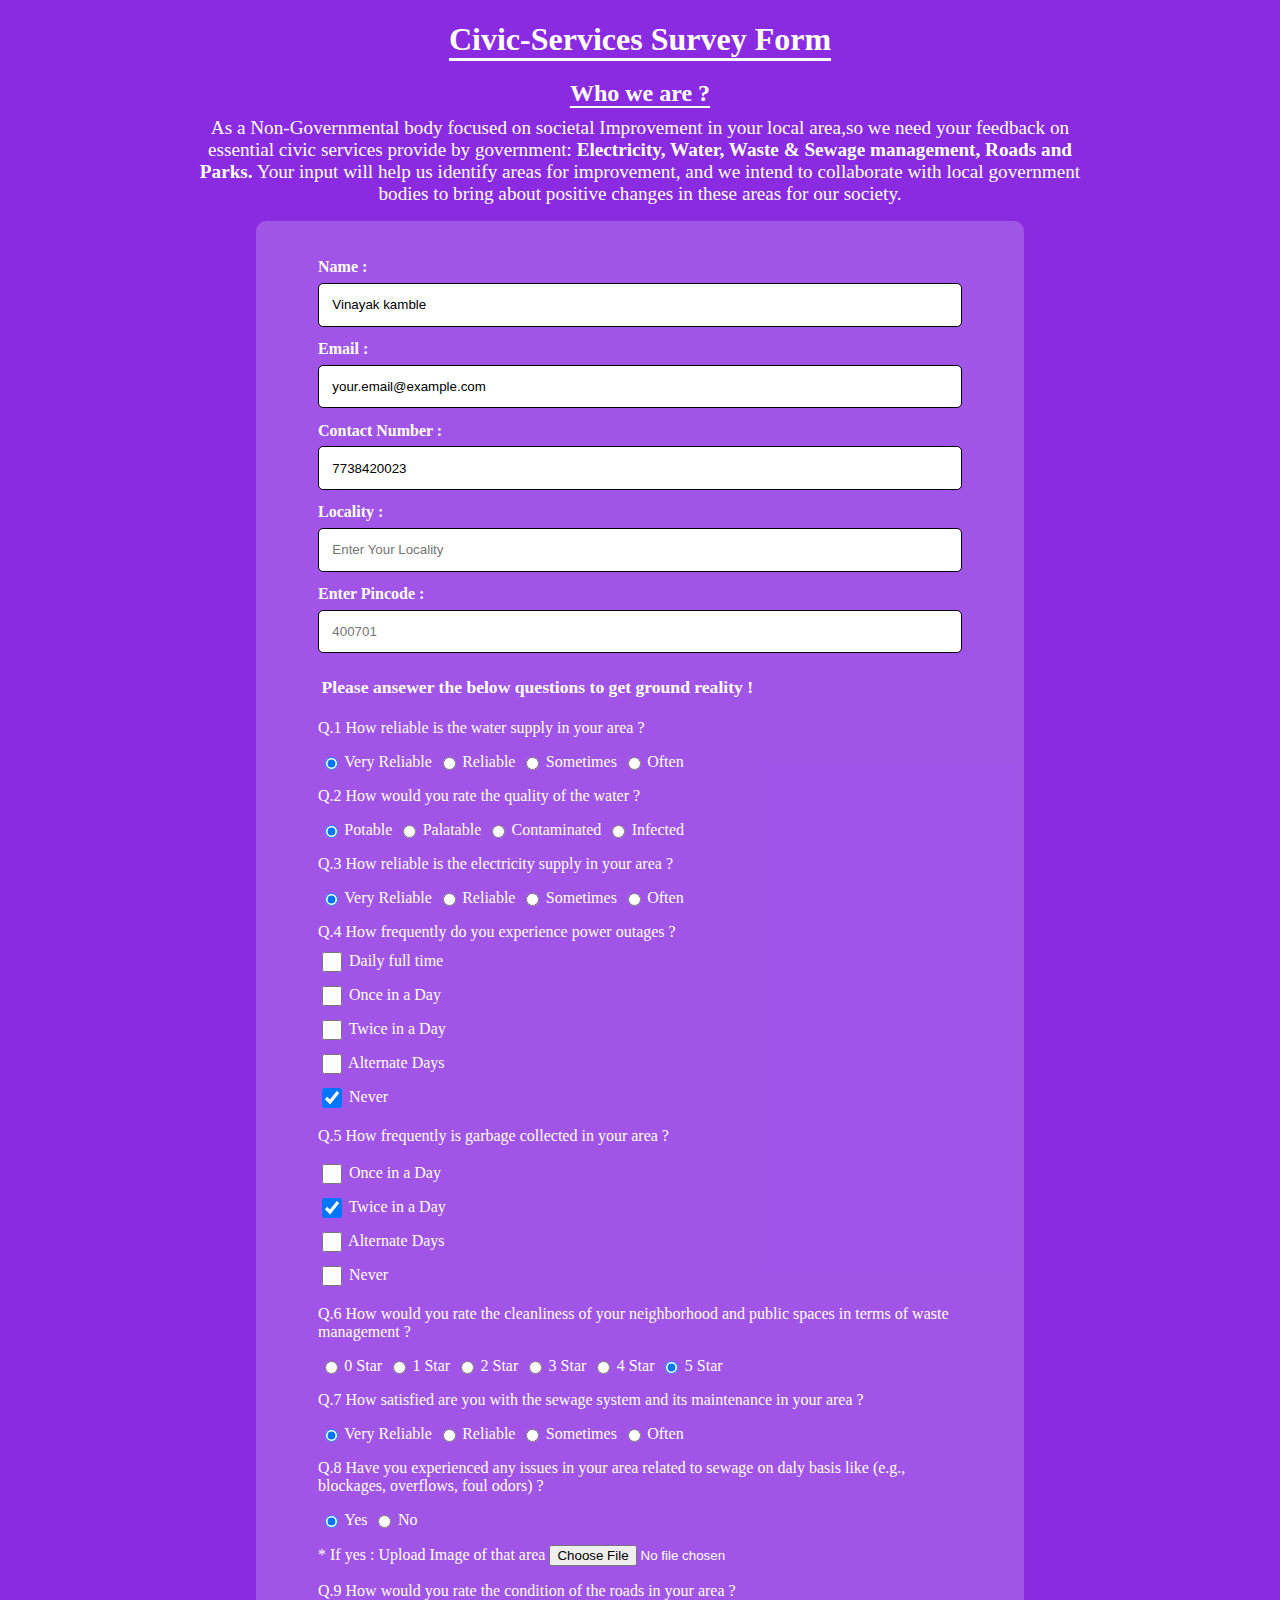
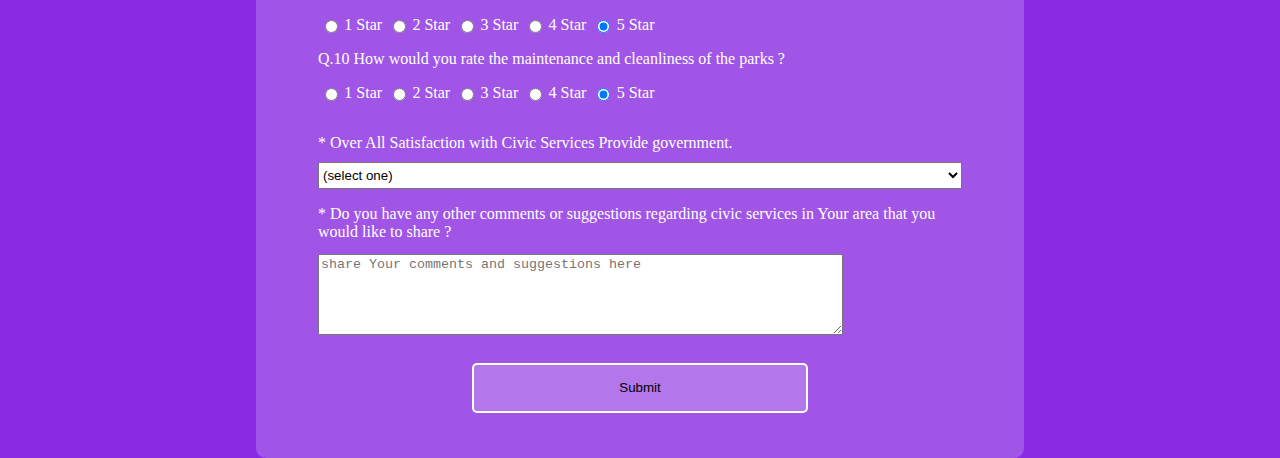
<file: Project-1_SurveyForm/index.html>
<!DOCTYPE html>
<html lang="en">

<head>
    <meta charset="UTF-8">
    <meta name="viewport" content="width=device-width, initial-scale=1.0">
    <link rel="stylesheet" href="styles.css">
    <title>Survey Form</title>
</head>

<body>
    <h1 id="title">Civic-Services Survey Form</h1>
    <h4 id="subtitle">Who we are ?</h4>
    <p id="description">As a Non-Governmental body focused on societal Improvement in your local area,so we need your
        feedback on essential civic services provide by government: <strong>Electricity, Water, Waste & Sewage
            management, Roads and Parks.</strong> Your input will help us identify
        areas for improvement, and we intend to collaborate with local government bodies to bring about positive changes
        in these areas for our society.</p>
    <form id="survey-form">
        <fieldset class="basic-info section">
            <label id="name-label" for="name" name="fullname">Name : <input id="name" type="text" 
                    placeholder="Enter Your Full Name" value="Vinayak kamble" name="full-name" required></label>
            <label id="email-label" for="email"> Email : <input id="email" name="email" type="email" placeholder="Enter Your Email" value="your.email@example.com"
                    required></label>
            <label id="number-label" for="number" name="phone-number">Contact Number : <input type="number" id="number"
                    placeholder="Enter Contact number" value="7738420023" min="0000000000" max="9999999999" title="Please input valid 10 digit contact number" name="contact" pattern="[0-9]{10}"
                    title="Please enter a 10-digit phone number." required></label>
            <label for="locality" name="local-area">Locality : <input type="text" placeholder="Enter Your Locality"
                    id="locality" name="locality"></label>
            <label for="pincode" name="zipcode">Enter Pincode : <input type="number" pattern="[0-9]{6}"
                    placeholder="400701" title="Please enter a six digit valid picode or zipcode" id="pincode"
                    name="pincode"></label>
        </fieldset>
        <h4 class="sub-description"> Please ansewer the below questions to get ground reality !</h4>
        <fieldset class="questionSet section">
            <p id="q-1">Q.1 How reliable is the water supply in your area ?</p>
            <div>
                <label for="option-1">
                    <input type="radio" id="option-1" class="inline" name="water-supply" value="Very Reliable" checked>Very Reliable
                </label>

                <label for="option-2">
                    <input type="radio" id="option-2" class="inline" name="water-supply" value="reliable">Reliable
                </label>

                <label for="option-3">
                    <input type="radio" id="option-3" class="inline" name="water-supply" value="Sometimes">Sometimes
                </label>

                <label for="option-4">
                    <input type="radio" id="option-4" class="inline" name="water-supply" value="Often">Often
                </label>
            </div>
            <!--  -->
            <p id="q-2">Q.2 How would you rate the quality of the water ?</p>
            <div>
                <label for="option-2/1">
                    <input type="radio" id="option-2/1" class="inline" name="water-quality" value="potable" checked>Potable
                </label>
                <label for="option-2/2">
                    <input type="radio" id="option-2/2" class="inline" name="water-quality" value="palatable">Palatable
                </label>

                <label for="option-2/3">
                    <input type="radio" id="option-2/3" class="inline" name="water-quality" value="contaminated">Contaminated
                </label>

                <label for="option-2/4">
                    <input type="radio" id="option-2/4" class="inline" name="water-quality" value="infected">Infected
                </label>

            </div>
            <!--  -->
            <p id="q-3">Q.3 How reliable is the electricity supply in your area ?</p>
            <div>
                <label for="option-3/1">
                    <input type="radio" id="option-3/1" class="inline" name="electricity-supply" value="Very_reliable" checked>Very Reliable
                </label>

                <label for="option-3/2">
                    <input type="radio" id="option-3/2" class="inline" name="electricity-supply" value="reliable">Reliable
                </label>

                <label for="option-3/3">
                    <input type="radio" id="option-3/3" class="inline" name="electricity-supply" value="Sometimes">Sometimes
                </label>

                <label for="option-3/4">
                    <input type="radio" id="option-3/4" class="inline" name="electricity-supply" value="often">Often
                </label>

            </div>
            <!--  checkbox  -->
            <p id="q-4">Q.4 How frequently do you experience power outages ?</p>
            <div class="block">
                <label for="check-daily">
                    <input type="checkbox" id="check-daily" name="collect" value="daily-outage"> Daily full time
                </label>

                <label for="check-foronce">
                    <input type="checkbox" id="check-foronce" name="collect" value="onceinaday"> Once in a Day
                </label>

                <label for="check-fortwice">
                    <input type="checkbox" id="check-fortwice" name="collect" value="twiceinaday"> Twice in a Day
                </label>
                <label for="check-alternate">
                    <input type="checkbox" id="check-alternate" name="collect" value="Alternate"> Alternate Days
                </label>
                <label for="check-never">
                    <input type="checkbox" id="check-never" name="collect" value="never" checked> Never
                </label>
            </div>
            <!--  -->
            <p id="q-5">Q.5 How frequently is garbage collected in your area ?</p>
            <div class="block">
                <label for="colect-foronce">
                    <input type="checkbox" id="colect-foronce" name="check" value="onceinaday"> Once in a Day
                </label>

                <label for="colect-fortwice">
                    <input type="checkbox" id="colect-fortwice" name="check" value="twiceinaday" checked> Twice in a Day
                </label>
                <label for="colect-alternate">
                    <input type="checkbox" id="colect-alternate" name="check" value="Alternate"> Alternate Days
                </label>
                <label for="colect-never">
                    <input type="checkbox" id="colect-never" name="check" value="never"> Never
                </label>
            </div>
            <!--  -->
            <p id="q-6">Q.6 How would you rate the cleanliness of your neighborhood and public spaces in terms of waste
                management ?</p>
            <div class="rate-container">
                <label for="Star-0">
                    <input type="radio" id="Star-0" class="inline" name="rate" value="0">0 Star
                </label>
                <label for="Star-1">
                    <input type="radio" id="Star-1" class="inline" name="rate" value="1">1 Star
                </label>
                <label for="Star-2">
                    <input type="radio" id="Star-2" class="inline" name="rate" value="2">2 Star
                </label>
                <label for="Star-3">
                    <input type="radio" id="Star-3" class="inline" name="rate" value="3">3 Star
                </label>
                <label for="Star-4">
                    <input type="radio" id="Star-4" class="inline" name="rate" value="4">4 Star
                </label>
                <label for="Star-5">
                    <input type="radio" id="Star-5" class="inline" name="rate" value="5" checked>5 Star
                </label>
            </div>
            <!--  -->
            <p id="q-7">Q.7 How satisfied are you with the sewage system and its maintenance in your area ?</p>
            <div>
                <label for="q7/1">
                    <input type="radio" id="q7/1" class="inline" name="sewage" value="Very_reliable" checked>Very Reliable
                </label>

                <label for="q7/2">
                    <input type="radio" id="q7/2" class="inline" name="sewage" value="reliable">Reliable
                </label>

                <label for="q7/3">
                    <input type="radio" id="q7/3" class="inline" name="sewage" value="Sometimes">Sometimes
                </label>

                <label for="q7/4">
                    <input type="radio" id="q7/4" class="inline" name="sewage" value="often">Often
                </label>
            </div>
            <!--  -->
            <p id="q-7">Q.8 Have you experienced any issues in your area related to sewage on daly basis like (e.g.,
                blockages,
                overflows, foul odors) ?</p>
            <div>
                <label for="8/1">
                    <input type="radio" id="8/1" class="inline" name="experience" value="yes" checked>Yes
                </label>
                <label for="8/2">
                    <input type="radio" id="8/2" class="inline" name="experience" value="no">No
                </label>
                <div class="unhygenic-place">
                    <label for="upload-image">* If yes : Upload Image of that area
                        <input type="file" id="upload-image">
                    </label>
                </div>
            </div>
            <!--  -->
            <p id="q-9">Q.9 How would you rate the condition of the roads in your area ? </p>
            <div class="rate-container">
                <label for="rate-1">
                    <input type="radio" id="rate-1" class="inline" name="road" value="1">1 Star
                </label>
                <label for="rate-2">
                    <input type="radio" id="rate-2" class="inline" name="road" value="2">2 Star
                </label>
                <label for="rate-3">
                    <input type="radio" id="rate-3" class="inline" name="road" value="3">3 Star
                </label>
                <label for="rate-4">
                    <input type="radio" id="rate-4" class="inline" name="road" value="4">4 Star
                </label>
                <label for="rate-5">
                    <input type="radio" id="rate-5" class="inline" name="road" value="5" checked>5 Star
                </label>
            </div>
            <!--  -->
            <p id="q-10">Q.10 How would you rate the maintenance and cleanliness of the parks ?</p>
            <div class="rate-container">
                <label for="rating-1">
                    <input type="radio" id="rating-1" class="inline" name="park" value="1">1 Star
                </label>
                <label for="rating-2">
                    <input type="radio" id="rating-2" class="inline" name="park" value="2">2 Star
                </label>
                <label for="rating-3">
                    <input type="radio" id="rating-3" class="inline" name="park" value="3">3 Star
                </label>
                <label for="rating-4">
                    <input type="radio" id="rating-4" class="inline" name="park" value="4">4 Star
                </label>
                <label for="rating-5">
                    <input type="radio" id="rating-5" class="inline" name="park" value="5" checked>5 Star
                </label>
            </div>
            <div class="value-select">
                <label name="satisfaction" for="dropdown">* Over All Satisfaction with Civic Services Provide
                    government.
                    <select id="dropdown" name="truth" required>
                        <option value="">(select one)</option>
                        <option value="1">Strongly satisfied</option>
                        <option value="2">Poorley satisfied</option>
                        <option value="3">Not to say Anything</option>
                        <option value="4">Need More and Much Improvements</option>
                    </select>
                </label>
            </div>
            <div class="comments">
                <label for="suggetion" name="">* Do you have any other comments or suggestions regarding civic services
                    in Your area that you would like to share ?
                    <textarea rows="5" cols="63" name="input-suggestion"
                        placeholder="share Your comments and suggestions here" id="suggetion"></textarea>
                </label>
            </div>
        </fieldset>
        <input type="submit" id="submit" value="Submit" name="submit-form">
    </form>
</body>

</html>
</file>
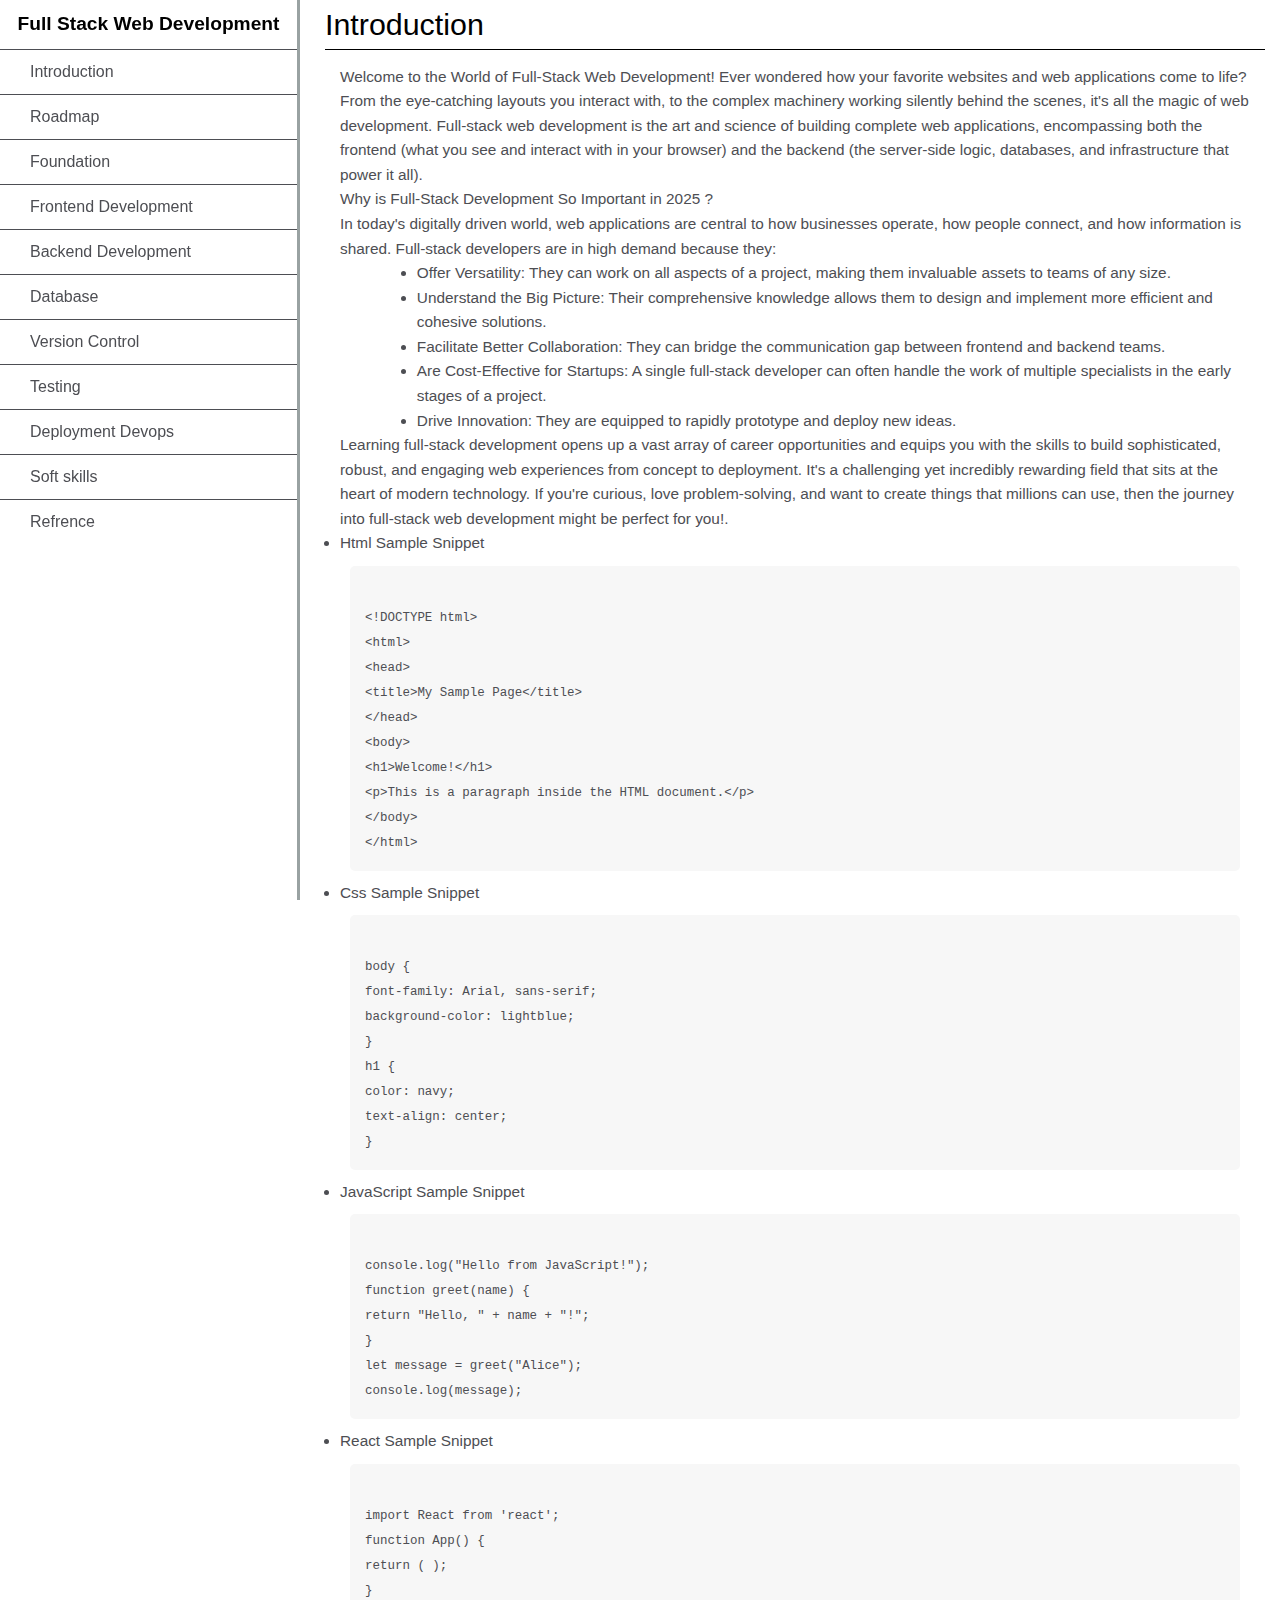
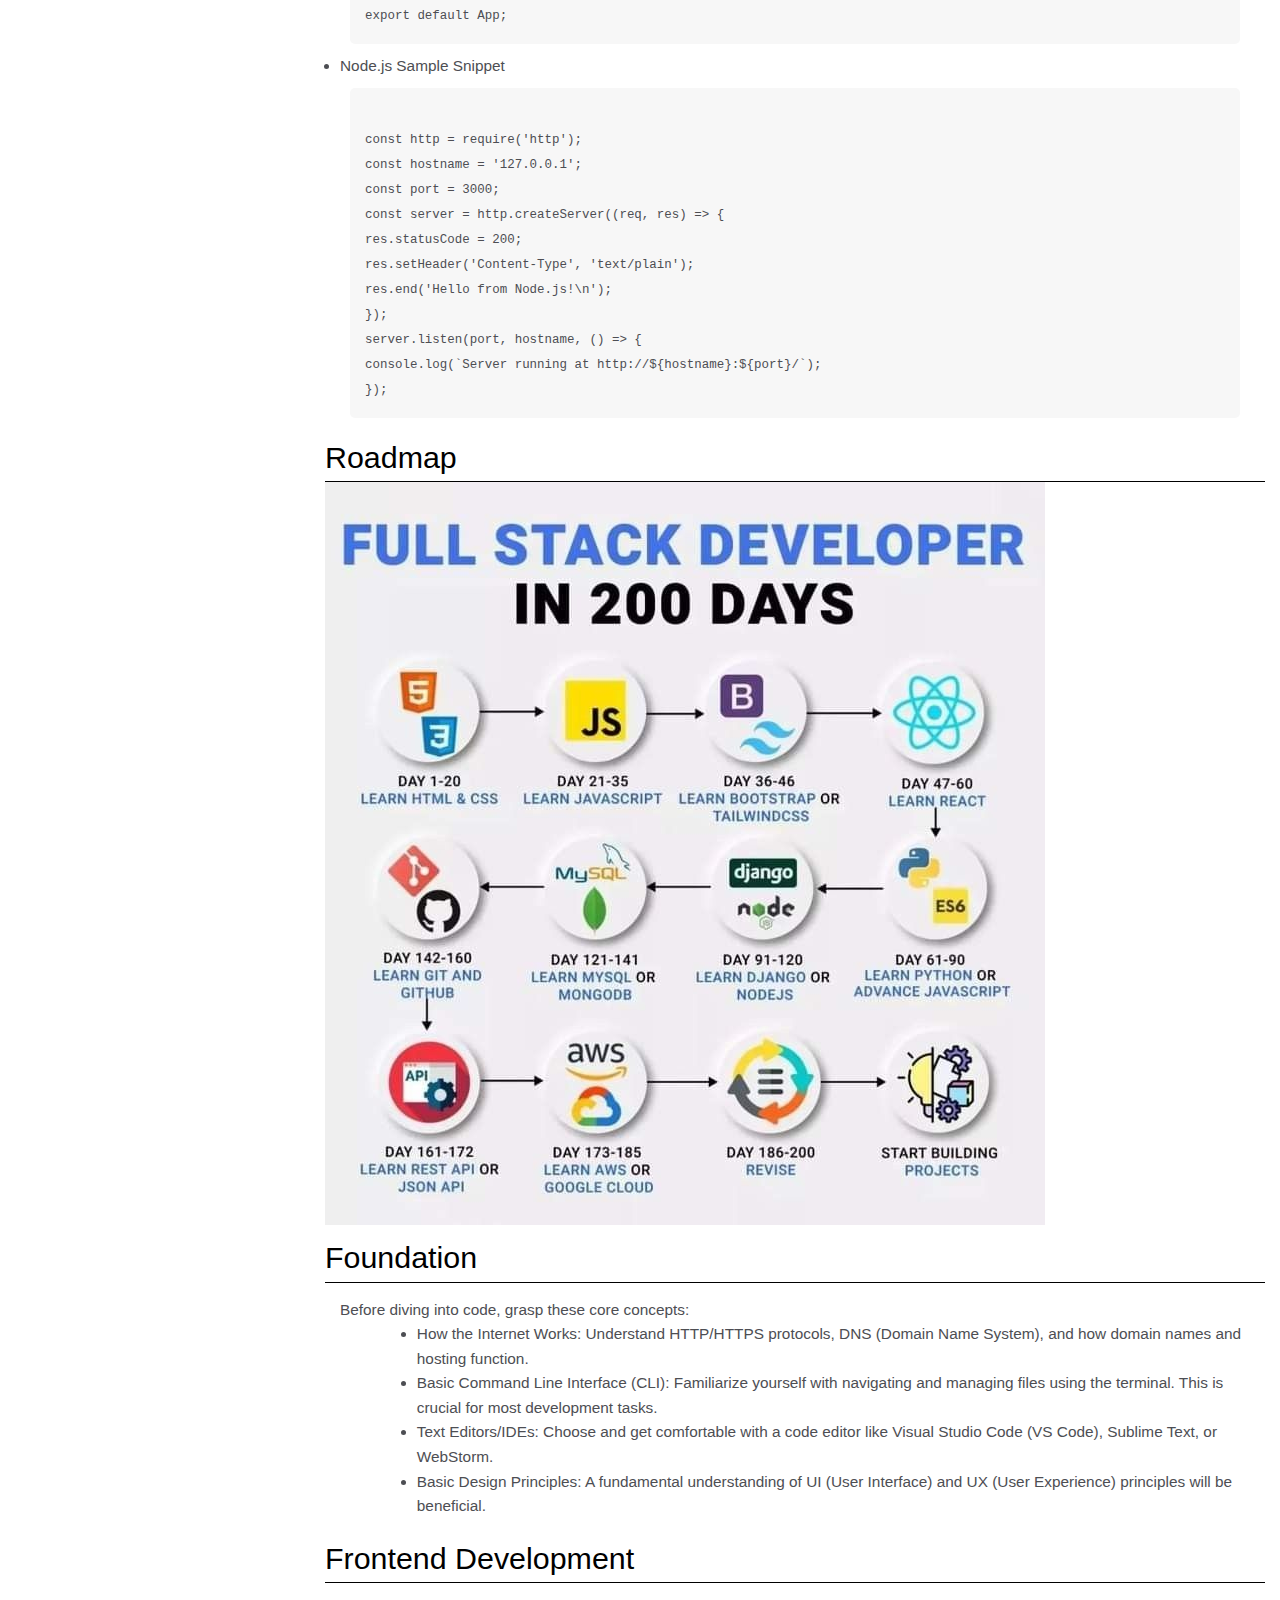
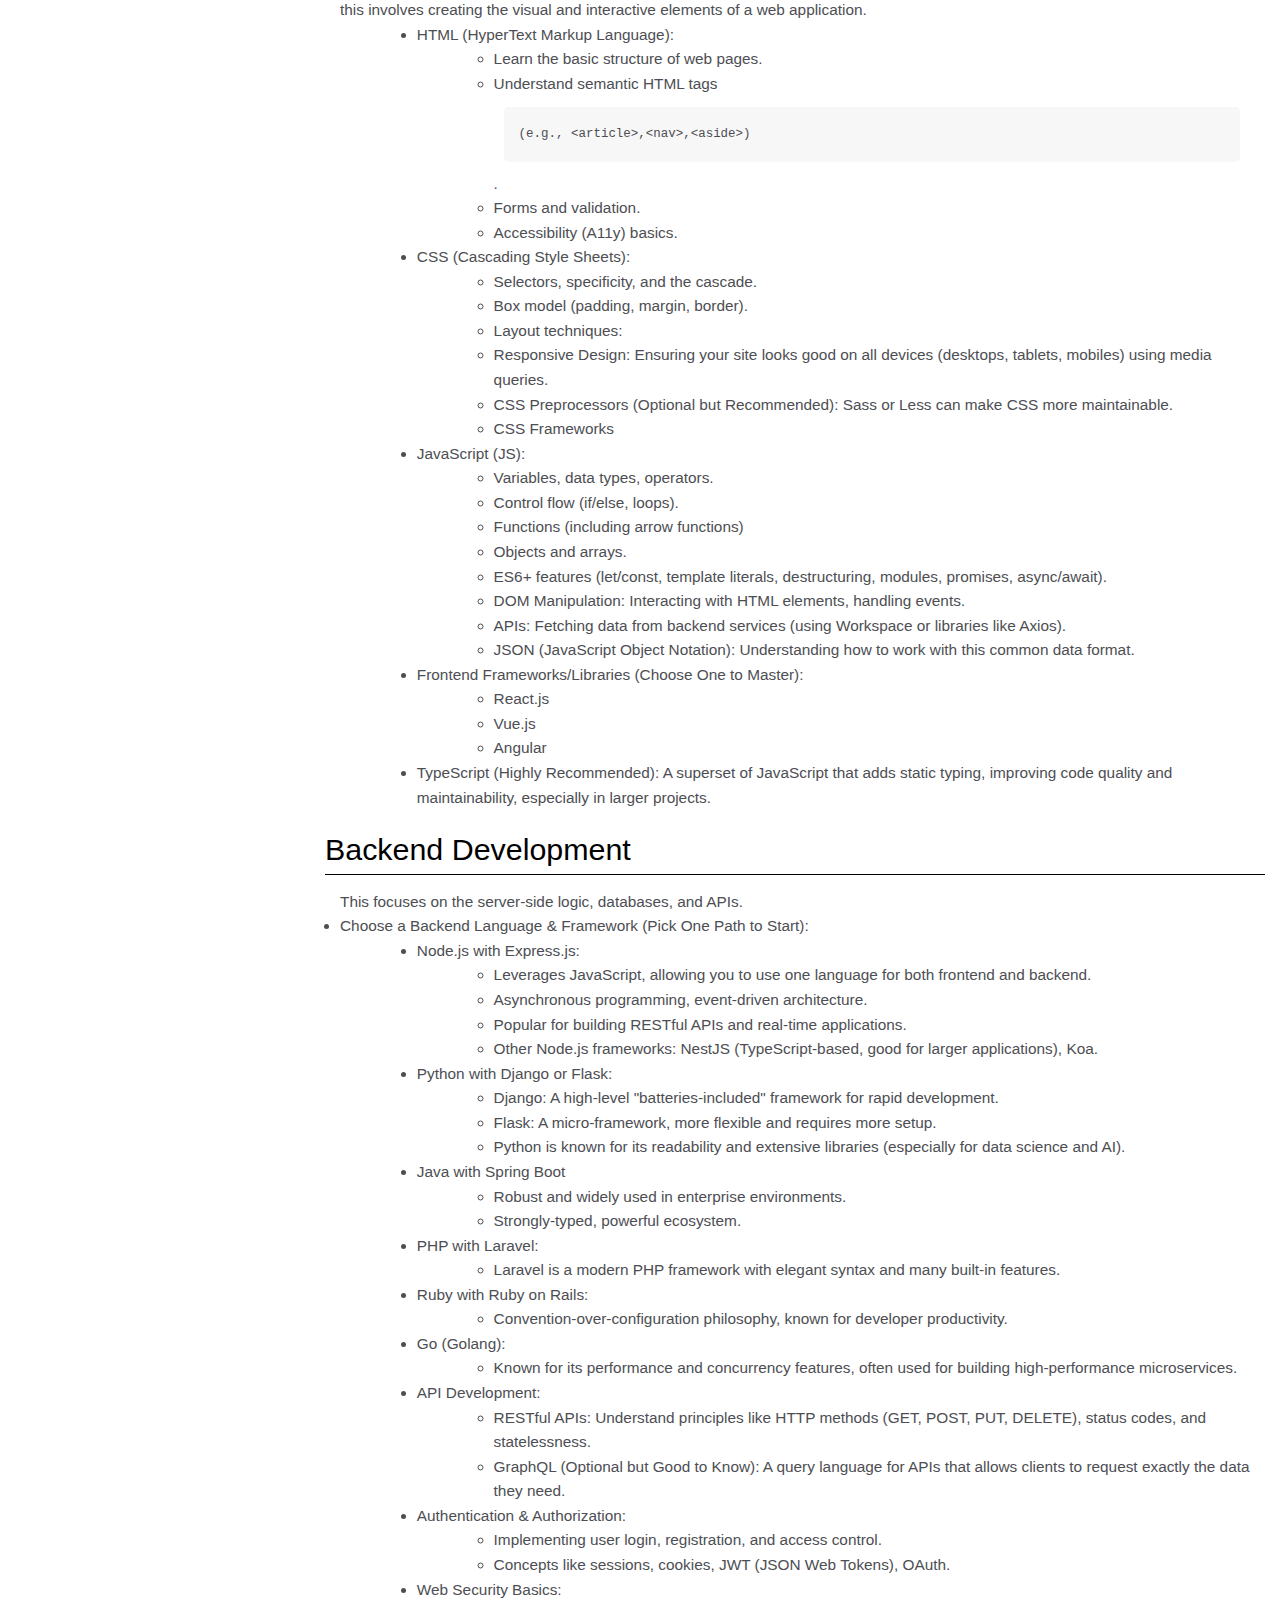
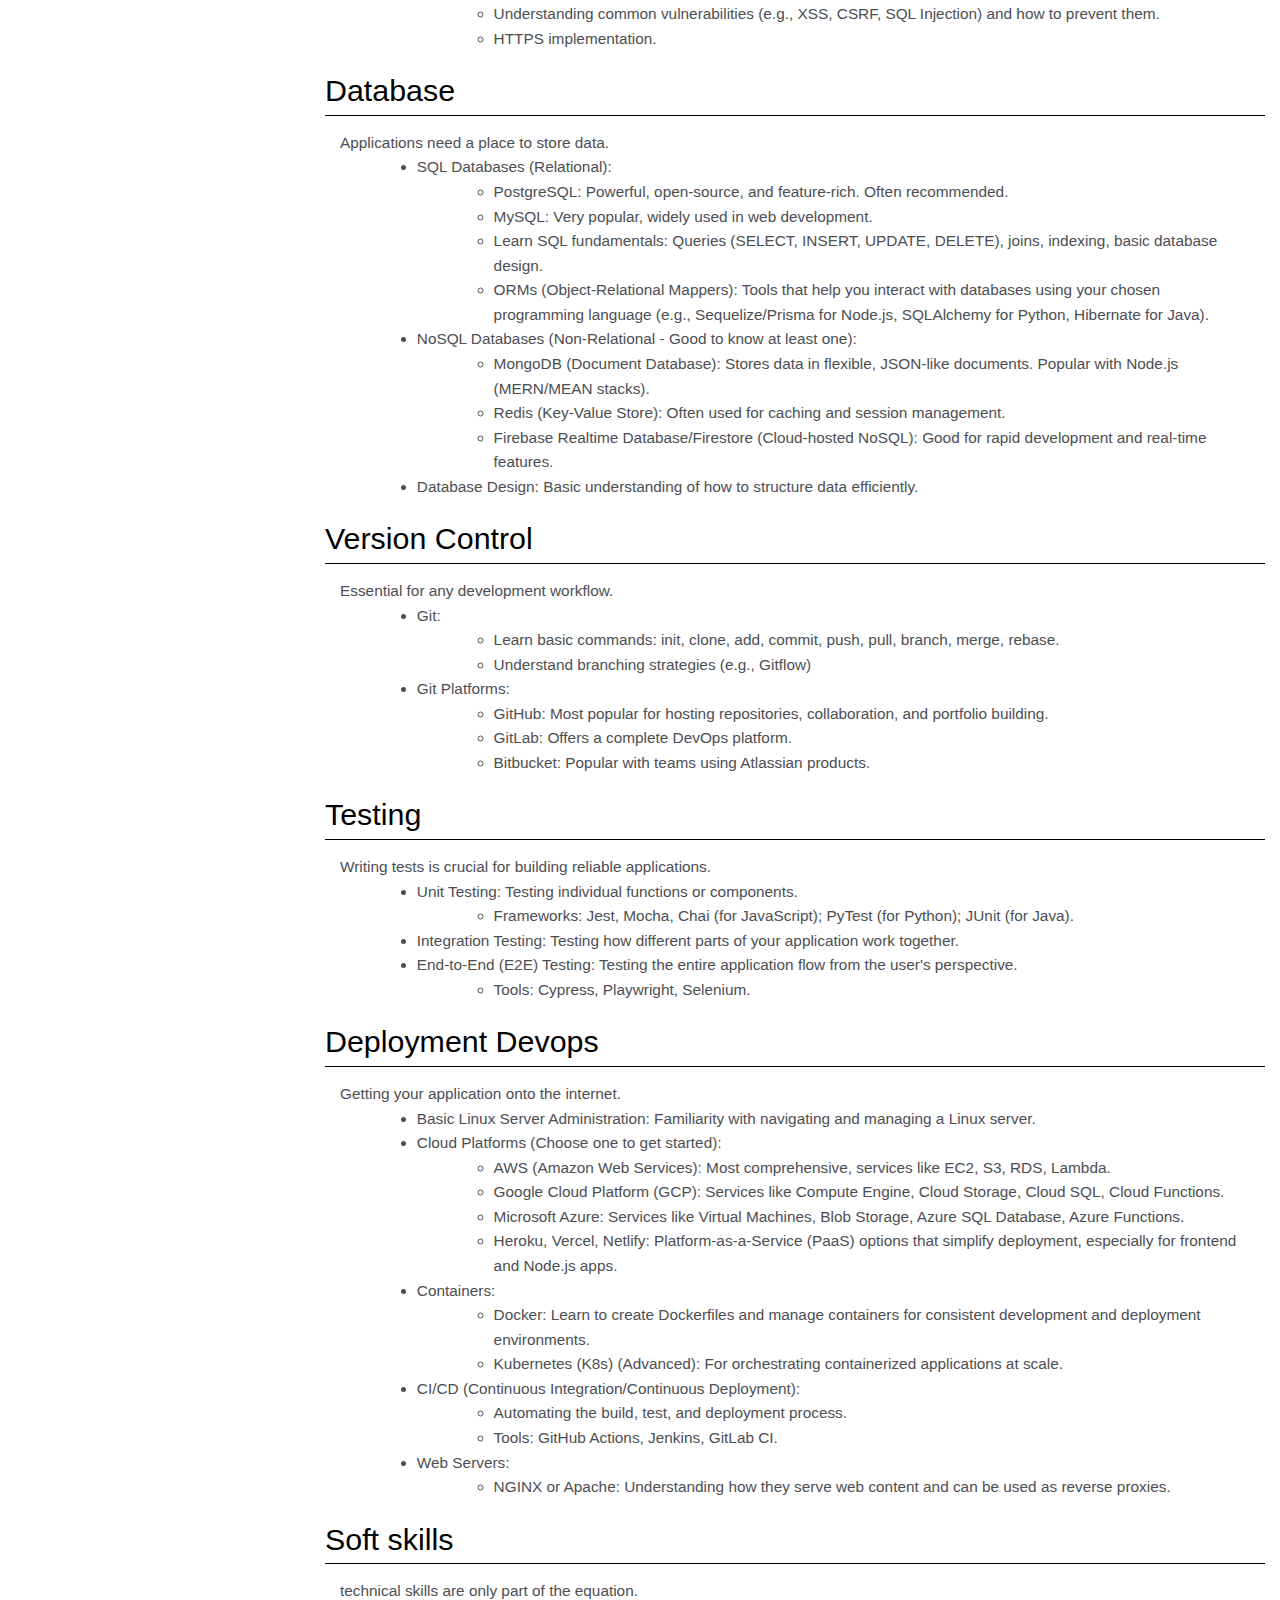
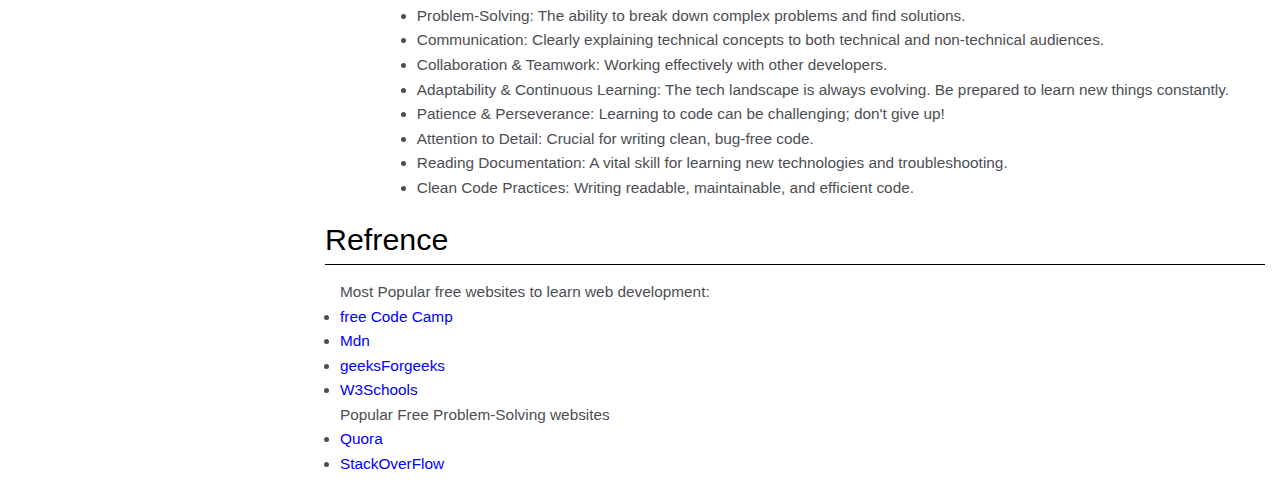
<file: Project-3_TechnicalDocumentationPage/index.html>
<!DOCTYPE html>
<html lang="en">

<head>
    <meta charset="UTF-8">
    <meta name="viewport" content="width=device-width, initial-scale=1.0">
    <title>Full Stack Web Development Roadmap</title>
    <link rel="stylesheet" href="styles.css">
</head>

<body>
    <nav id="navbar">
        <header>Full Stack Web Development</header>
        <ul>
            <li><a href="#Introduction" class="nav-link">Introduction</a></li>
            <li><a href="#Roadmap" class="nav-link">Roadmap</a></li>
            <li><a href="#Foundation" class="nav-link">Foundation</a></li>
            <li><a href="#Frontend_Development" class="nav-link">Frontend Development</a></li>
            <li><a href="#Backend_Development" class="nav-link">Backend Development</a></li>
            <li><a href="#Database" class="nav-link">Database</a></li>
            <li><a href="#Version_Control" class="nav-link">Version Control</a></li>
            <li><a href="#Testing" class="nav-link">Testing</a></li>
            <li><a href="#Deployment_Devops" class="nav-link">Deployment Devops</a></li>
            <li><a href="#Soft_skills" class="nav-link">Soft skills</a></li>
            <li><a href="#Refrence" class="nav-link">Refrence</a></li>
        </ul>
    </nav>
    <main id="main-doc">
        <section class="main-section" id="Introduction">
            <header>Introduction</header>
            <article>
                <p>Welcome to the World of Full-Stack Web Development!
                    Ever wondered how your favorite websites and web applications come to life? From the eye-catching
                    layouts you interact with, to the complex machinery working silently behind the scenes, it's all the
                    magic of web development. Full-stack web development is the art and science of building complete web
                    applications, encompassing both the frontend (what you see and interact with in your browser) and
                    the backend (the server-side logic, databases, and infrastructure that power it all).
                </p>
                <p>Why is Full-Stack Development So Important in 2025 ?</p>
                <p>In today's digitally driven world, web applications are central to how businesses operate, how
                    people connect, and how information is shared. Full-stack developers are in high demand because
                    they:
                </p>
                <ul>
                    <li>Offer Versatility: They can work on all aspects of a project, making them invaluable assets to
                        teams of any size.</li>
                    <li>Understand the Big Picture: Their comprehensive knowledge allows them to design and implement
                        more efficient and cohesive solutions.</li>
                    <li>Facilitate Better Collaboration: They can bridge the communication gap between frontend and
                        backend teams.</li>
                    <li>Are Cost-Effective for Startups: A single full-stack developer can often handle the work of
                        multiple specialists in the early stages of a project.</li>
                    <li>Drive Innovation: They are equipped to rapidly prototype and deploy new ideas.</li>
                </ul>
                <p>Learning full-stack development opens up a vast array of career opportunities and equips you with the
                    skills to build sophisticated, robust, and engaging web experiences from concept to deployment. It's
                    a challenging yet incredibly rewarding field that sits at the heart of modern technology. If you're
                    curious, love problem-solving, and want to create things that millions can use, then the journey
                    into full-stack web development might be perfect for you!.
                </p>
                <div class="code_snippets">
                    <li>Html Sample Snippet</li>
                    <pre><code>
                        &lt;!DOCTYPE html&gt;
                        &lt;html&gt;
                        &lt;head&gt;
                        &lt;title&gt;My Sample Page&lt;/title&gt;
                        &lt;/head&gt;
                        &lt;body&gt;
                        &lt;h1&gt;Welcome!&lt;/h1&gt;
                        &lt;p&gt;This is a paragraph inside the HTML document.&lt;/p&gt;
                        &lt;/body&gt;
                        &lt;/html&gt;
                    </code></pre>
                    <li>Css Sample Snippet</li>
                    <pre><code>
                        body {
                                font-family: Arial, sans-serif;
                                background-color: lightblue;
                            }
                            h1 {
                                color: navy;
                                text-align: center;
                            }
                    </code></pre>
                    <li>JavaScript Sample Snippet</li>
                    <pre><code>
                        console.log("Hello from JavaScript!");
                        function greet(name) {
                            return "Hello, " + name + "!";
                        }
                        let message = greet("Alice");
                        console.log(message);
                    </code></pre>
                    <li>React Sample Snippet</li>
                    <pre><code>
                        import React from 'react';
                        function App() {
                              return (  );
                            }
                            export default App;
                    </code></pre>
                    <li>Node.js Sample Snippet</li>
                    <pre><code>
                        const http = require('http');
                        const hostname = '127.0.0.1';
                        const port = 3000;
                        const server = http.createServer((req, res) => {
                            res.statusCode = 200;
                            res.setHeader('Content-Type', 'text/plain');
                            res.end('Hello from Node.js!\n');
                        });
                        server.listen(port, hostname, () => {
                            console.log(`Server running at http://${hostname}:${port}/`);
                        });
                    </code></pre>
                </div>

            </article>
        </section>
        <section class="main-section" id="Roadmap">
            <header>Roadmap</header>
            <figure>
                <img src="Roadmap.jpg" alt="Full stack web development roadmap">
            </figure>
        </section>
        <section class="main-section" id="Foundation">
            <header>Foundation</header>
            <article>
                <p>Before diving into code, grasp these core concepts:</p>
                <ul>
                    <li>How the Internet Works: Understand HTTP/HTTPS protocols, DNS (Domain Name System), and how
                        domain names and hosting function.</li>
                    <li>Basic Command Line Interface (CLI): Familiarize yourself with navigating and managing files
                        using the terminal. This is crucial for most development tasks.</li>
                    <li>Text Editors/IDEs: Choose and get comfortable with a code editor like Visual Studio Code (VS
                        Code), Sublime Text, or WebStorm.</li>
                    <li>Basic Design Principles: A fundamental understanding of UI (User Interface) and UX (User
                        Experience) principles will be beneficial.</li>
                </ul>
            </article>
        </section>
        <section class="main-section" id="Frontend_Development">
            <header>Frontend Development</header>
            <article>
                <p>this involves creating the visual and interactive elements of a web application.</p>
                <ul>
                    <li>HTML (HyperText Markup Language):</li>
                    <ul>
                        <li>Learn the basic structure of web pages.</li>
                        <li>Understand semantic HTML tags <code>(e.g., &lt;article&gt;,&lt;nav&gt;,&lt;aside&gt)</code>.
                        </li>
                        <li>Forms and validation.</li>
                        <li>Accessibility (A11y) basics.</li>
                    </ul>
                    <li>CSS (Cascading Style Sheets):</li>
                    <ul>
                        <li>Selectors, specificity, and the cascade.</li>
                        <li>Box model (padding, margin, border).</li>
                        <li>Layout techniques:</li>
                        <li>Responsive Design: Ensuring your site looks good on all devices (desktops, tablets, mobiles)
                            using media queries.</li>
                        <li>CSS Preprocessors (Optional but Recommended): Sass or Less can make CSS more maintainable.
                        </li>
                        <li>CSS Frameworks</li>
                    </ul>
                    <li>JavaScript (JS):</li>
                    <ul>
                        <li>Variables, data types, operators.</li>
                        <li>Control flow (if/else, loops).</li>
                        <li>Functions (including arrow functions)</li>
                        <li>Objects and arrays.</li>
                        <li>ES6+ features (let/const, template literals, destructuring, modules, promises, async/await).
                        </li>
                        <li>DOM Manipulation: Interacting with HTML elements, handling events.</li>
                        <li>APIs: Fetching data from backend services (using Workspace or libraries like Axios).</li>
                        <li>JSON (JavaScript Object Notation): Understanding how to work with this common data format.
                        </li>
                    </ul>
                    <li>Frontend Frameworks/Libraries (Choose One to Master):</li>
                    <ul>
                        <li>React.js</li>
                        <li>Vue.js</li>
                        <li>Angular</li>
                    </ul>
                    <li>TypeScript (Highly Recommended): A superset of JavaScript that adds static typing, improving
                        code quality and maintainability, especially in larger projects.</li>
                </ul>
            </article>
        </section>
        <section class="main-section" id="Backend_Development">
            <header>Backend Development</header>
            <article>
                <p>This focuses on the server-side logic, databases, and APIs.</p>
                <li>Choose a Backend Language & Framework (Pick One Path to Start):</li>
                <ul>
                    <li>Node.js with Express.js:</li>
                    <ul>
                        <li>Leverages JavaScript, allowing you to use one language for both frontend and backend.</li>
                        <li>Asynchronous programming, event-driven architecture.</li>
                        <li>Popular for building RESTful APIs and real-time applications.</li>
                        <li>Other Node.js frameworks: NestJS (TypeScript-based, good for larger applications), Koa.</li>
                    </ul>
                    <li>Python with Django or Flask:</li>
                    <ul>
                        <li>Django: A high-level "batteries-included" framework for rapid development.</li>
                        <li>Flask: A micro-framework, more flexible and requires more setup.</li>
                        <li>Python is known for its readability and extensive libraries (especially for data science and
                            AI).</li>
                    </ul>
                    <li>Java with Spring Boot</li>
                    <ul>
                        <li>Robust and widely used in enterprise environments.</li>
                        <li>Strongly-typed, powerful ecosystem.</li>
                    </ul>
                    <li>PHP with Laravel:</li>
                    <ul>
                        <li>Laravel is a modern PHP framework with elegant syntax and many built-in features.</li>
                    </ul>
                    <li>Ruby with Ruby on Rails:</li>
                    <ul>
                        <li>Convention-over-configuration philosophy, known for developer productivity.</li>
                    </ul>
                    <li>Go (Golang):</li>
                    <ul>
                        <li>Known for its performance and concurrency features, often used for building high-performance
                            microservices.</li>
                    </ul>
                    <li>API Development:</li>
                    <ul>
                        <li>RESTful APIs: Understand principles like HTTP methods (GET, POST, PUT, DELETE), status
                            codes,
                            and statelessness.</li>
                        <li>GraphQL (Optional but Good to Know): A query language for APIs that allows clients to
                            request
                            exactly the data they need.</li>
                    </ul>
                    <li>Authentication & Authorization:</li>
                    <ul>
                        <li>Implementing user login, registration, and access control.</li>
                        <li>Concepts like sessions, cookies, JWT (JSON Web Tokens), OAuth.</li>
                    </ul>
                    <li>Web Security Basics:</li>
                    <ul>
                        <li>Understanding common vulnerabilities (e.g., XSS, CSRF, SQL Injection) and how to prevent
                            them.</li>
                        <li>HTTPS implementation.</li>
                    </ul>
                </ul>
            </article>
        </section>
        <section class="main-section" id="Database">
            <header>Database</header>
            <article>
                <p>Applications need a place to store data.</p>
                <ul>
                    <li>SQL Databases (Relational):</li>
                    <ul>
                        <li>PostgreSQL: Powerful, open-source, and feature-rich. Often recommended.</li>
                        <li>MySQL: Very popular, widely used in web development.</li>
                        <li>Learn SQL fundamentals: Queries (SELECT, INSERT, UPDATE, DELETE), joins, indexing, basic
                            database design.</li>
                        <li>ORMs (Object-Relational Mappers): Tools that help you interact with databases using your
                            chosen programming language (e.g., Sequelize/Prisma for Node.js, SQLAlchemy for Python,
                            Hibernate for Java).</li>
                    </ul>
                    <li>NoSQL Databases (Non-Relational - Good to know at least one):</li>
                    <ul>
                        <li>MongoDB (Document Database): Stores data in flexible, JSON-like documents. Popular with
                            Node.js (MERN/MEAN stacks).</li>
                        <li>Redis (Key-Value Store): Often used for caching and session management.</li>
                        <li>Firebase Realtime Database/Firestore (Cloud-hosted NoSQL): Good for rapid development and
                            real-time features.</li>
                    </ul>
                    <li>Database Design: Basic understanding of how to structure data efficiently.</li>
                </ul>
            </article>
        </section>
        <section class="main-section" id="Version_Control">
            <header>Version Control</header>
            <article>
                <p>Essential for any development workflow.</p>
                <ul>
                    <li>Git:</li>
                    <ul>
                        <li>Learn basic commands: init, clone, add, commit, push, pull, branch, merge, rebase.</li>
                        <li>Understand branching strategies (e.g., Gitflow)</li>
                    </ul>
                    <li>Git Platforms:</li>
                    <ul>
                        <li>GitHub: Most popular for hosting repositories, collaboration, and portfolio building.</li>
                        <li>GitLab: Offers a complete DevOps platform.</li>
                        <li>Bitbucket: Popular with teams using Atlassian products.</li>
                    </ul>
                </ul>
            </article>
        </section>
        <section class="main-section" id="Testing">
            <header>Testing</header>
            <article>
                <p>Writing tests is crucial for building reliable applications.</p>
                <ul>
                    <li>Unit Testing: Testing individual functions or components.</li>
                    <ul>
                        <li>Frameworks: Jest, Mocha, Chai (for JavaScript); PyTest (for Python); JUnit (for Java).</li>
                    </ul>
                    <li>Integration Testing: Testing how different parts of your application work together.</li>
                    <li>End-to-End (E2E) Testing: Testing the entire application flow from the user's perspective.</li>
                    <ul>
                        <li>Tools: Cypress, Playwright, Selenium.</li>
                    </ul>
                </ul>
            </article>
        </section>
        <section class="main-section" id="Deployment_Devops">
            <header>Deployment Devops</header>
            <article>
                <p>Getting your application onto the internet.</p>
                <ul>
                    <li>Basic Linux Server Administration: Familiarity with navigating and managing a Linux server.</li>
                    <li>Cloud Platforms (Choose one to get started):</li>
                    <ul>
                        <li>AWS (Amazon Web Services): Most comprehensive, services like EC2, S3, RDS, Lambda.</li>
                        <li>Google Cloud Platform (GCP): Services like Compute Engine, Cloud Storage, Cloud SQL, Cloud
                            Functions.</li>
                        <li>Microsoft Azure: Services like Virtual Machines, Blob Storage, Azure SQL Database, Azure
                            Functions.</li>
                        <li>Heroku, Vercel, Netlify: Platform-as-a-Service (PaaS) options that simplify deployment,
                            especially for frontend and Node.js apps.</li>
                    </ul>
                    <li>Containers:</li>
                    <ul>
                        <li>Docker: Learn to create Dockerfiles and manage containers for consistent development and
                            deployment environments.</li>
                        <li>Kubernetes (K8s) (Advanced): For orchestrating containerized applications at scale.</li>
                    </ul>
                    <li>CI/CD (Continuous Integration/Continuous Deployment):</li>
                    <ul>
                        <li>Automating the build, test, and deployment process.</li>
                        <li>Tools: GitHub Actions, Jenkins, GitLab CI.</li>
                    </ul>
                    <li>Web Servers:</li>
                    <ul>
                        <li>NGINX or Apache: Understanding how they serve web content and can be used as reverse
                            proxies.</li>
                    </ul>
                </ul>
            </article>
        </section>
        <section class="main-section" id="Soft_skills">
            <header>Soft skills</header>
            <article>
                <p>technical skills are only part of the equation.</p>
                <ul>
                    <li>Problem-Solving: The ability to break down complex problems and find solutions.</li>
                    <li>Communication: Clearly explaining technical concepts to both technical and non-technical
                        audiences.</li>
                    <li>Collaboration & Teamwork: Working effectively with other developers.</li>
                    <li>Adaptability & Continuous Learning: The tech landscape is always evolving. Be prepared to learn
                        new things constantly.</li>
                    <li>Patience & Perseverance: Learning to code can be challenging; don't give up!</li>
                    <li>Attention to Detail: Crucial for writing clean, bug-free code.</li>
                    <li>Reading Documentation: A vital skill for learning new technologies and troubleshooting.</li>
                    <li>Clean Code Practices: Writing readable, maintainable, and efficient code.</li>
                </ul>
            </article>
        </section>
        <section class="main-section" id="Refrence">
            <header>Refrence</header>
            <article>
                <p>Most Popular free websites to learn web development:</p>
                <li><a href="https://www.freecodecamp.org/learn/">free Code Camp</a></li>
                <li><a href="https://developer.mozilla.org/en-US/docs/Learn_web_development">Mdn</a></li>
                <li><a href="https://www.geeksforgeeks.org/web-development/">geeksForgeeks</a></li>
                <li><a href="https://www.w3schools.com/webdev/">W3Schools</a></li>
                <p>Popular Free Problem-Solving websites</p>
                <li><a href="https://www.quora.com/">Quora</a></li>
                <li><a href="https://stackoverflow.com">StackOverFlow</a></li>
            </article>
        </section>
    </main>
</body>

</html>
</file>
<file: Project-1_SurveyForm/styles.css>
* {
    box-sizing: border-box;
}

body {
    background-color: blueviolet;
    color: rgb(255, 255, 255);
    font-size: 1em;
    width: 100%;
    height: 100vh;
    margin: 0;
    font-family: 'Times New Roman';
}

/* ========== */

#title {
    text-align: center;
    font-size: 2em;
    text-decoration: underline;
    text-underline-offset: 8px;

}

#subtitle {
    text-align: center;
    font-size: 1.5em;
    margin: auto auto 10px auto;
    text-decoration: underline;
    text-underline-offset: 5px;
}

#description {
    text-align: center;
    width: 100%;
    max-width: 70%;
    margin: 0 auto;
    font-size: 1.2em;
    color: white;
}

/* ===== Form-content ===== */

#survey-form {
    border-radius: 10px;
    background-color: rgba(255, 255, 255, 0.2);
    width: 100%;
    max-width: 60%;
    margin: 1em auto auto auto;
    padding: 2em 3em;
}

.section {
    border: none;
}


.basic-info label {
    font-weight: 800;
}

.basic-info input {
    width: 100%;
    /* max-width: 80%; */
    padding: 1em 1em;
    border: 1px solid rgb(0, 0, 0);
    border-radius: 5px;
    margin: 0.5em 0 1em 0;
}

/* ######################### */
.sub-description {
    margin: 0 1em;
    font-size: 1.1em;
}

.inline {
    display: inline-block;
    vertical-align: middle;
    margin: 0 0.5em;
}

#q-4 {
    margin-bottom: 0;
}

.block>label {
    display: block;
    margin-top: 0.5em;
}

.block input {
    min-height: 20px;
    min-width: 20px;
    display: inline-block;
    vertical-align: middle;
}

.unhygenic-place {
    margin-top: 1em;
}

.value-select {
    margin-top: 2em;
}

select {
    width: 100%;
    margin: 10px 0 0 0;
    min-height: 2em;
}

.comments {
    margin-top: 1em;
}

.comments textarea {
    margin-top: 1em;
}

input[type="submit"] {
    height: 50px;
    min-width: 50%;
    margin: 1em 25%;
    border: 2px solid white;
    border-radius: 5px;
    background-color: rgba(255, 255, 255, 0.2);

}
</file>
<file: Project-3_TechnicalDocumentationPage/styles.css>
* {
    box-sizing: border-box;
    margin: 0;
    padding: 0;
}

html,
body {
    min-width: 290px;
    color: #4d4e53;
    background-color: #ffffff;
    font-family: 'Open Sans', Arial, sans-serif;
    line-height: 1.5;
    scroll-behavior: smooth;
}

header {
    color: black;
    margin: 10px;
    text-align: center;
    font-size: 1.9em;
    border-bottom: 1px solid;
}

/* ==================================================== */
/* ===== side navbar ==== */
#navbar {
    position: fixed;
    min-width: 290px;
    top: 0px;
    left: 0px;
    width: 300px;
    height: 100%;
    border-right: solid;
    border-color: rgba(0, 22, 22, 0.4);
}

#navbar header {
    font-size: 1.2em;
    font-weight: bold;
    border: none;
}

#navbar ul {
    height: 88%;
    padding: 0;
    overflow-y: auto;
    overflow-x: hidden;
}

#navbar li {
    color: #4d4e53;
    border-top: 1px solid;
    list-style: none;
    position: relative;
    width: 100%;
}

#navbar a {
    display: block;
    padding: 10px 30px;
    color: #4d4e53;
    text-decoration: none;
    cursor: pointer;
}

/* ======= main-content ====== */
#main-doc {
    position: absolute;
    margin-left: 310px;
    padding: 0 15px;
    margin-bottom: 110px;
}

#main-doc header {
    text-align: left;
    margin: 0px;
}

section article {
    color: #4d4e53;
    margin: 15px;
    font-size: 0.96em;
}

.main-section {
    line-height: 1.6;
}

.main-section ul {
    margin-left: 5em;
}

/* ===== intro ==== */
#introduction article>p {
    margin: 0.5em 0;
}

#roadmap figure img {
    width: 500px;
}

#Refrence li a {
    color: blue;
    text-decoration: none;
}

code {
    display: block;
    text-align: left;
    white-space: pre-line;
    position: relative;
    word-break: normal;
    word-wrap: normal;
    line-height: 2;
    background-color: #f7f7f7;
    padding: 15px;
    margin: 10px;
    border-radius: 5px;
}

/* meadia query */
@media only screen and (max-width: 815px) {

    /* For mobile phones: */
    #navbar ul {
        border: 1px solid;
        height: 207px;
    }

    #navbar {
        background-color: white;
        position: absolute;
        top: 0;
        padding: 0;
        margin: 0;
        width: 100%;
        max-height: 275px;
        border: none;
        z-index: 1;
        border-bottom: 2px solid;
    }

    #main-doc {
        position: relative;
        margin-left: 0px;
        margin-top: 270px;
    }
}


@media only screen and (max-width: 400px) {
    #main-doc {
        margin-left: -10px;
    }

    code {
        margin-left: -20px;
        width: 100%;
        padding: 15px;
        padding-left: 10px;
        padding-right: 45px;
        min-width: 233px;
    }
}
</file>
